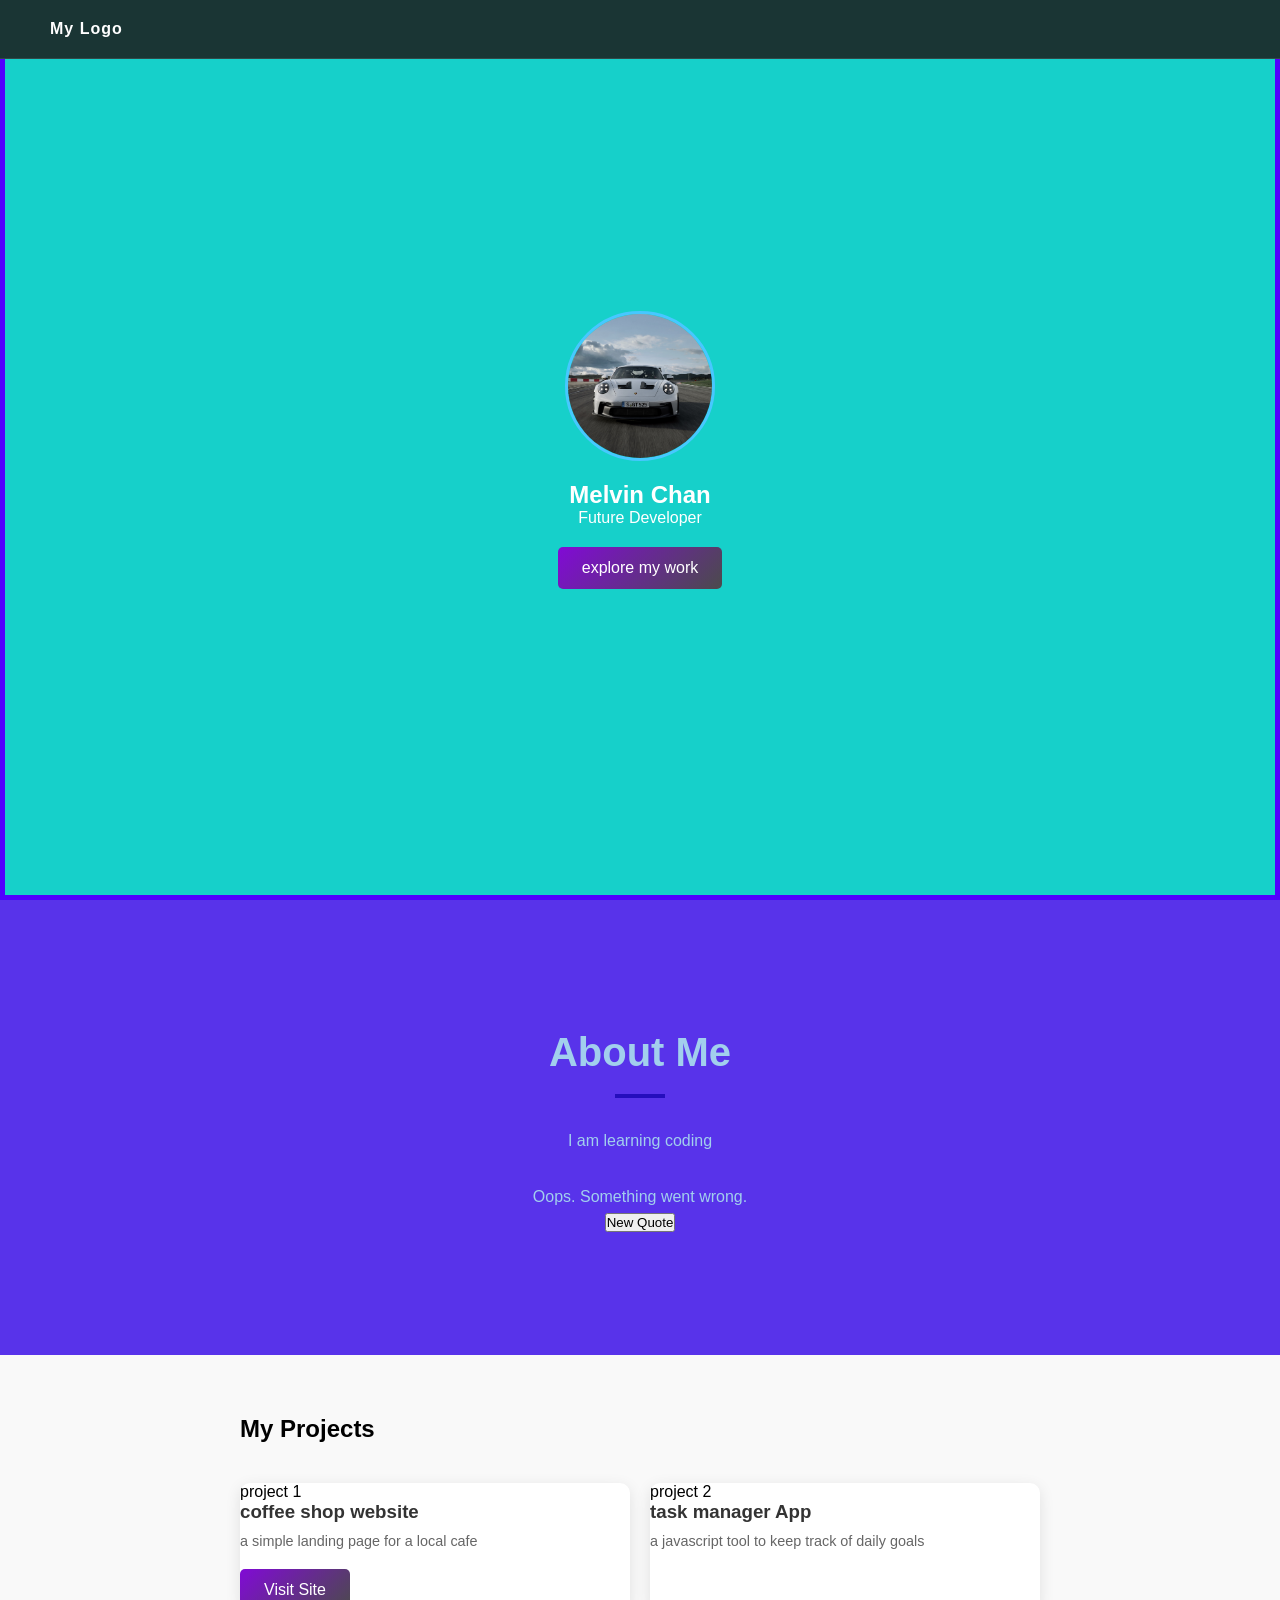
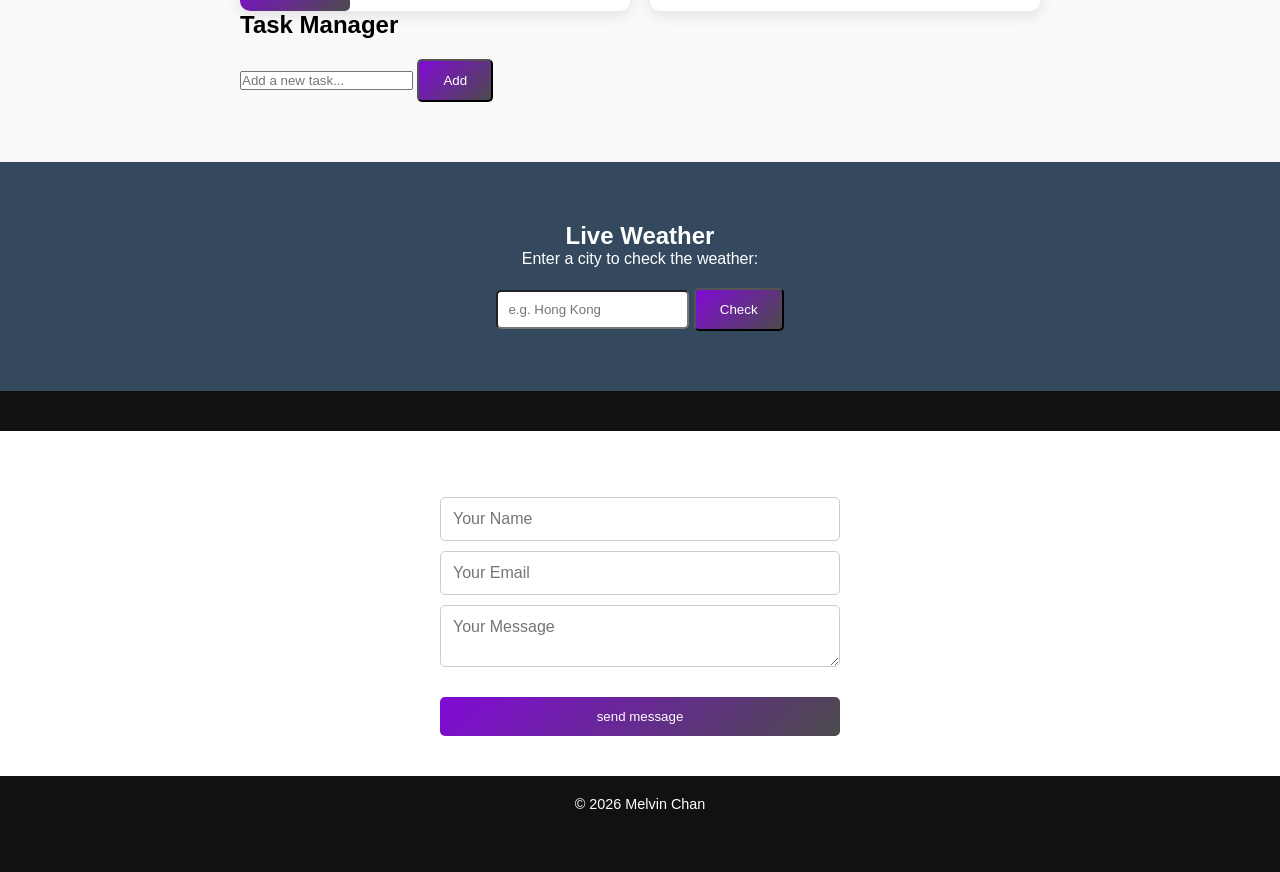
<file: index.html>
<!DOCTYPE html>
<html>
<head>
  <meta charset="UTF-8">
  <title>Melvin Portfolio</title>
  <link rel="stylesheet" href="test.css">
</head>

<body>
  <nav>My Logo</nav>

  <section class="hero">
    <img src="me.jpg" class="profile-img fade-in" alt="My Profile Image">
    <h1 class="fade-in">Melvin Chan</h1>
    <p class="fade-in-delay">Future Developer</p>
    <a href="#about" class="btn-primary fade-in-btn">explore my work</a>
  </section>

  <section id="about" class="about-section">
    <div class="container">
      <h2>About Me</h2>
      <p>I am learning coding</p>
      
      <div class="quote-box" style="margin-top: 30px;">
        <p id="quote-text">"loading inspiration..."</p>
        <p id="quote-author"></p>
        <button onclick="getQuote()" class="btn-secondary">New Quote</button>
      </div>
    </div>
  </section>

  <section id="projects" class="project-section" style="background-color: #f9f9f9; padding: 60px 0;">
    <div class="container">
      <h2>My Projects</h2>
      <div class="project-grid">
        <div class="project-card fade-in">
          <div class="project-img">project 1</div>
          <div class="project-info">
            <h3>coffee shop website</h3>
            <p>a simple landing page for a local cafe</p>
            <a href="coffee-site/index.html" class="btn-primary">Visit Site</a>
          </div>
        </div>
        <div class="project-card fade-in-delay">
          <div class="project-img">project 2</div>
          <div class="project-info">
            <h3>task manager App</h3>
            <p>a javascript tool to keep track of daily goals</p>
          </div>
        </div>
      </div>
    </div>
    <section id="task-app" class="task-section">
    <div class="container">
        <h2>Task Manager</h2>
        <div class="task-input-group">
            <input type="text" id="task-input" placeholder="Add a new task...">
            <button onclick="addTask()" class="btn-primary">Add</button>
        </div>
        <ul id="task-list">
            </ul>
    </div>
  
</section>
</section>
  </section>

  <section class="weather-section" style="padding: 60px 0; text-align: center; background: #34495e; color: white;">
    <div class="container">
      <h2>Live Weather</h2>
      <div id="weather-card">
        <p>Enter a city to check the weather:</p>
        <input type="text" id="city-input" placeholder="e.g. Hong Kong" style="padding: 10px; border-radius: 5px;">
        <button onclick="getweather()" class="btn-primary">Check</button>
        
        <div id="weather-info" style="margin-top: 20px; display: none;">
          <h3 id="city-name"></h3>
          <p id="temp" style="font-size: 2rem; font-weight: bold;"></p>
          <p id="desc"></p>
        </div>
      </div>
    </div>
  </section>

  <footer>
    <section id="contact" class="contact-section" style="padding: 40px 0;">
      <div class="container">
        <h2>contact me</h2>
        <form id="contact-form" style="display: flex; flex-direction: column; max-width: 400px; margin: auto; gap: 10px;">
          <input type="text" placeholder="Your Name" required />
          <input type="email" placeholder="Your Email" required />
          <textarea placeholder="Your Message" required></textarea>
          <button type="submit" class="btn-primary">send message</button>
        </form>
      </div>
    </section>
    <p style="text-align: center; padding: 20px;">© 2026 Melvin Chan</p>
  </footer>

  <script>
    // Form Submission
    const form = document.getElementById('contact-form');
    if(form) {
      form.addEventListener('submit', function(event) {
        event.preventDefault();
        alert("Thank you for your message!");
        form.reset();
      });
    }

    // Button Animation Fix
    const btn = document.querySelector('.btn-primary');
    if(btn) {
      btn.addEventListener('mousedown', () => {
        btn.style.transform = 'scale(0.95)';
      });
      btn.addEventListener('mouseup', () => {
        btn.style.transform = 'scale(1)';
      });
    }

    // Quote API
    async function getQuote() {
      try {
        const response = await fetch('https://api.quotable.io/random');
        const data = await response.json();
        document.getElementById('quote-text').innerText = `"${data.content}"`;
        document.getElementById('quote-author').innerText = `- ${data.author}`;
      } catch (error) {
        console.error('Error fetching quote:', error);
        document.getElementById('quote-text').innerText = "Oops. Something went wrong.";
      }
    }
    getQuote(); // Run once on load

    // Weather API
    async function getweather() {
      const city = document.getElementById('city-input').value;
      const apikey = '44d0c67dffaeb8541f173031f9eb73ea';
      const url = `https://api.openweathermap.org/data/2.5/weather?q=${city}&appid=${apikey}&units=metric`;
      
      try {
        const response = await fetch(url);
        const data = await response.json();
        if (data.cod === 200) {
          document.getElementById('city-name').innerText = data.name;
          document.getElementById('temp').innerText = `${Math.round(data.main.temp)} °C`;
          document.getElementById('desc').innerText = data.weather[0].description;
          document.getElementById('weather-info').style.display = 'block';
        } else {
          alert('City not found. Please try again.');
        }
      } catch (error) {
        console.error('Error fetching weather:', error);
        alert('Failed to fetch weather data.');
      }
    }

let tasks = JSON.parse(localStorage.getItem('myTasks')) || [];

function renderTasks() {
    const list = document.getElementById('task-list');
    list.innerHTML = ''; 

    tasks.forEach((task, index) => {
        const li = document.createElement('li');
        li.innerHTML = `
            <span>${task}</span>
            <button class="delete-btn" onclick="deleteTask(${index})">Delete</button>
        `;
        list.appendChild(li);
    });

    localStorage.setItem('myTasks', JSON.stringify(tasks));
}

function addTask() {
    const input = document.getElementById('task-input');
    if (input.value.trim() !== '') {
        tasks.push(input.value);
        input.value = ''; 
        renderTasks();
    }
}

function deleteTask(index) {
    tasks.splice(index, 1); 
    renderTasks();
}

renderTasks();
  </script>
</body>
</html>
</file>
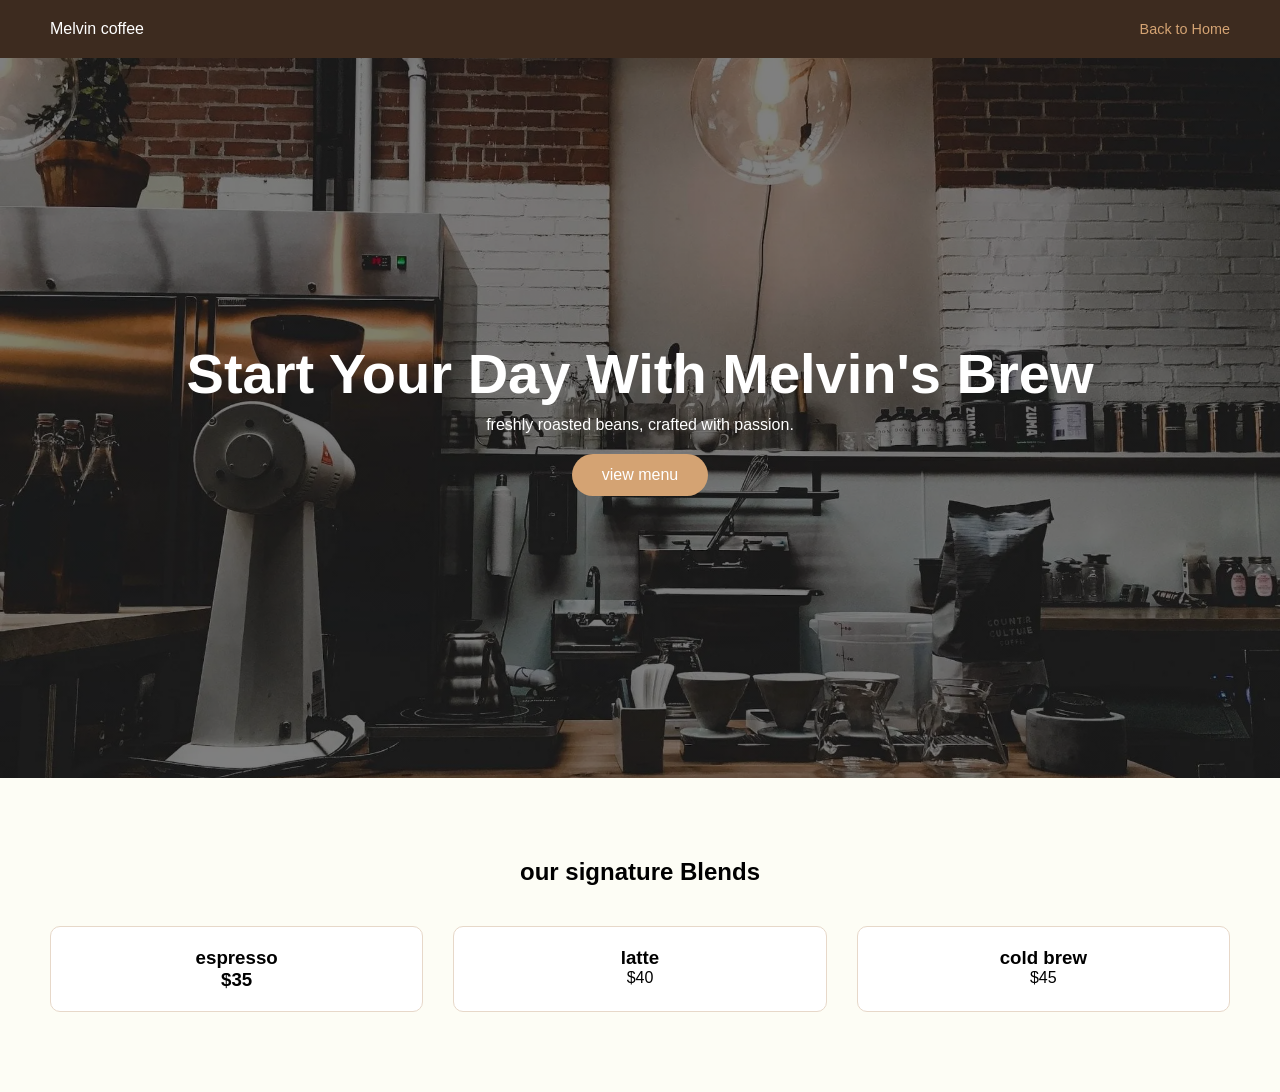
<file: coffee-site/index.html>
<!doctype html>
<html lang="zh-Hant">
    <head>
        <meta charset="UTF-8">
        <title>melvin's Coffee Roasters</title>
        <link rel="stylesheet" href="coffee.css">
    </head>
    <body>
        <header>
            <nav>
                <div class="logo">Melvin coffee</div>
                <a href="https://melvinchan66-netizen.github.io/test2/" class="back-link">Back to Home</a>
            </nav>
        </header>
        <section class="hero">
            <div class="hero-content">
                <h1>start your day with melvin's brew</h1>
                <p>freshly roasted beans, crafted with passion.</p>
                <a href="#menu" class="btn">view menu</a>

            </div>
            </section>
        <section id="menu">
            <h2>our signature Blends</h2>
            <div class="menu-grid">
            <div class="menu-item">
                <h3>espresso<h/3>
                <p>$35</p>
                </div>
                <div class="menu-item">
                    <h3>latte</h3>
                    <p>$40</p>  
                </div>
                <div class="menu-item">
                    <h3>cold brew</h3>
                    <p>$45</p>  
                </div>
        </section>
            
        
    </body>

</html>
</file>
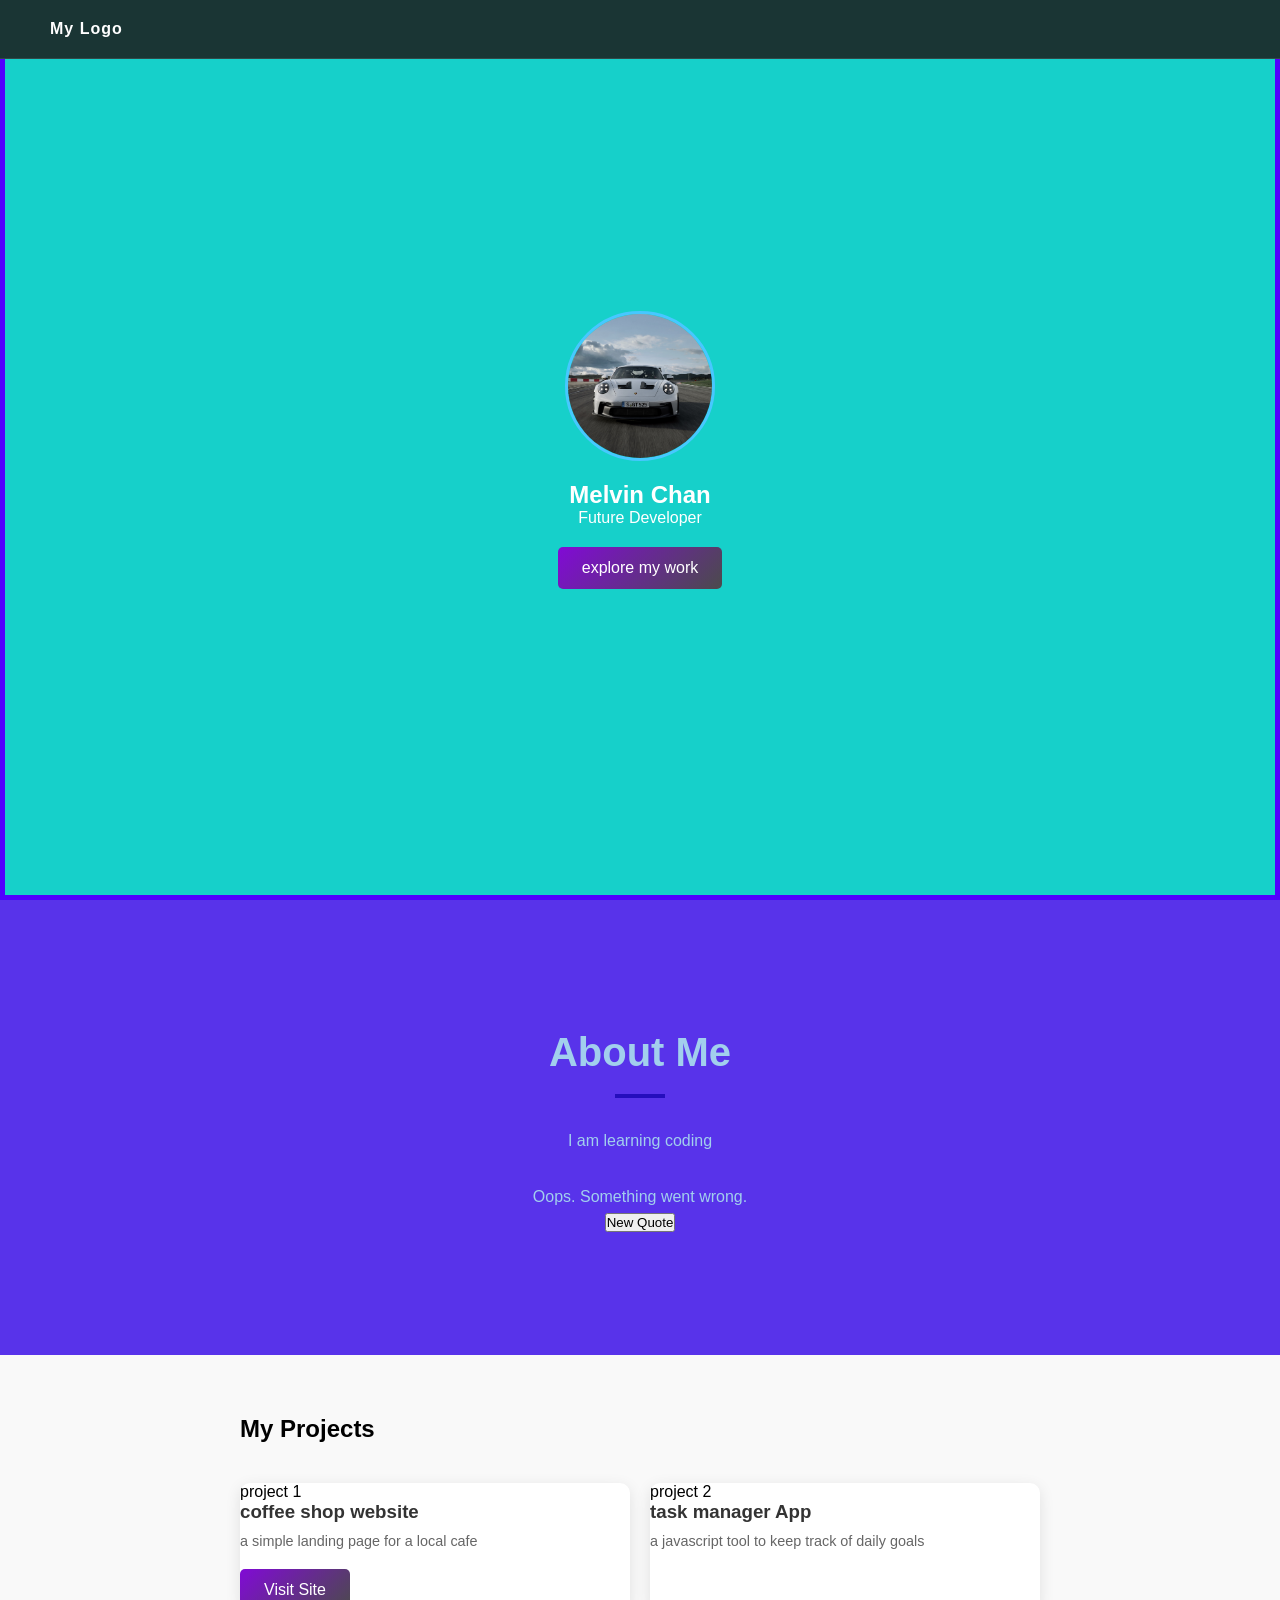
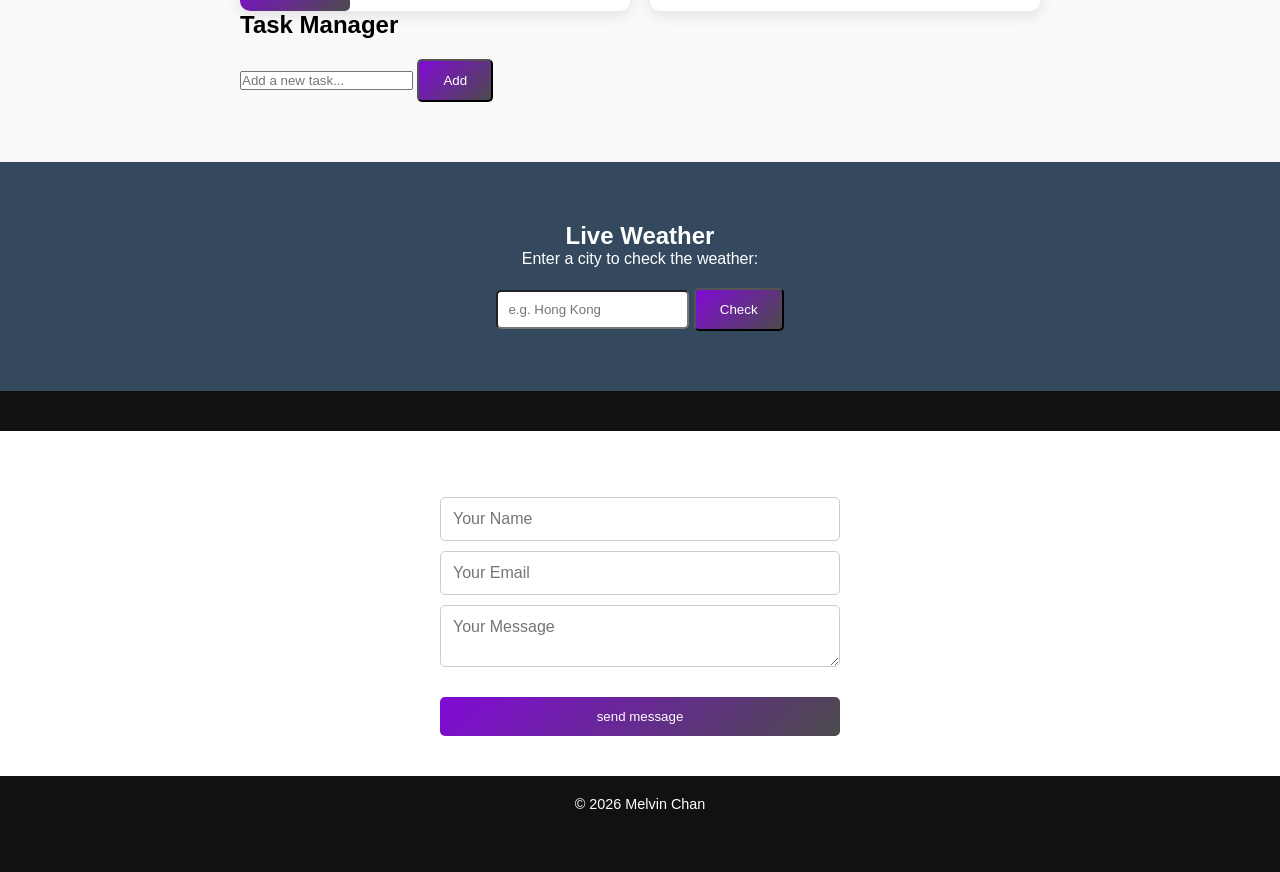
<file: style.html>
<!DOCTYPE html>
<html>
<head>
  <meta charset="UTF-8">
  <title>Melvin Portfolio</title>
  <link rel="stylesheet" href="test.css">
</head>

<body>
  <nav>My Logo</nav>

  <section class="hero">
    <img src="me.jpg" class="profile-img fade-in" alt="My Profile Image">
    <h1 class="fade-in">Melvin Chan</h1>
    <p class="fade-in-delay">Future Developer</p>
    <a href="#about" class="btn-primary fade-in-btn">explore my work</a>
  </section>

  <section id="about" class="about-section">
    <div class="container">
      <h2>About Me</h2>
      <p>I am learning coding</p>
      
      <div class="quote-box" style="margin-top: 30px;">
        <p id="quote-text">"loading inspiration..."</p>
        <p id="quote-author"></p>
        <button onclick="getQuote()" class="btn-secondary">New Quote</button>
      </div>
    </div>
  </section>

  <section id="projects" class="project-section" style="background-color: #f9f9f9; padding: 60px 0;">
    <div class="container">
      <h2>My Projects</h2>
      <div class="project-grid">
        <div class="project-card fade-in">
          <div class="project-img">project 1</div>
          <div class="project-info">
            <h3>coffee shop website</h3>
            <p>a simple landing page for a local cafe</p>
            <a href="coffee-site/index.html" class="btn-primary">Visit Site</a>
          </div>
        </div>
        <div class="project-card fade-in-delay">
          <div class="project-img">project 2</div>
          <div class="project-info">
            <h3>task manager App</h3>
            <p>a javascript tool to keep track of daily goals</p>
          </div>
        </div>
      </div>
    </div>
    <section id="task-app" class="task-section">
    <div class="container">
        <h2>Task Manager</h2>
        <div class="task-input-group">
            <input type="text" id="task-input" placeholder="Add a new task...">
            <button onclick="addTask()" class="btn-primary">Add</button>
        </div>
        <ul id="task-list">
            </ul>
    </div>
  
</section>
</section>
  </section>

  <section class="weather-section" style="padding: 60px 0; text-align: center; background: #34495e; color: white;">
    <div class="container">
      <h2>Live Weather</h2>
      <div id="weather-card">
        <p>Enter a city to check the weather:</p>
        <input type="text" id="city-input" placeholder="e.g. Hong Kong" style="padding: 10px; border-radius: 5px;">
        <button onclick="getweather()" class="btn-primary">Check</button>
        
        <div id="weather-info" style="margin-top: 20px; display: none;">
          <h3 id="city-name"></h3>
          <p id="temp" style="font-size: 2rem; font-weight: bold;"></p>
          <p id="desc"></p>
        </div>
      </div>
    </div>
  </section>

  <footer>
    <section id="contact" class="contact-section" style="padding: 40px 0;">
      <div class="container">
        <h2>contact me</h2>
        <form id="contact-form" style="display: flex; flex-direction: column; max-width: 400px; margin: auto; gap: 10px;">
          <input type="text" placeholder="Your Name" required />
          <input type="email" placeholder="Your Email" required />
          <textarea placeholder="Your Message" required></textarea>
          <button type="submit" class="btn-primary">send message</button>
        </form>
      </div>
    </section>
    <p style="text-align: center; padding: 20px;">© 2026 Melvin Chan</p>
  </footer>

  <script>
    // Form Submission
    const form = document.getElementById('contact-form');
    if(form) {
      form.addEventListener('submit', function(event) {
        event.preventDefault();
        alert("Thank you for your message!");
        form.reset();
      });
    }

    // Button Animation Fix
    const btn = document.querySelector('.btn-primary');
    if(btn) {
      btn.addEventListener('mousedown', () => {
        btn.style.transform = 'scale(0.95)';
      });
      btn.addEventListener('mouseup', () => {
        btn.style.transform = 'scale(1)';
      });
    }

    // Quote API
    async function getQuote() {
      try {
        const response = await fetch('https://api.quotable.io/random');
        const data = await response.json();
        document.getElementById('quote-text').innerText = `"${data.content}"`;
        document.getElementById('quote-author').innerText = `- ${data.author}`;
      } catch (error) {
        console.error('Error fetching quote:', error);
        document.getElementById('quote-text').innerText = "Oops. Something went wrong.";
      }
    }
    getQuote(); // Run once on load

    // Weather API
    async function getweather() {
      const city = document.getElementById('city-input').value;
      const apikey = '44d0c67dffaeb8541f173031f9eb73ea';
      const url = `https://api.openweathermap.org/data/2.5/weather?q=${city}&appid=${apikey}&units=metric`;
      
      try {
        const response = await fetch(url);
        const data = await response.json();
        if (data.cod === 200) {
          document.getElementById('city-name').innerText = data.name;
          document.getElementById('temp').innerText = `${Math.round(data.main.temp)} °C`;
          document.getElementById('desc').innerText = data.weather[0].description;
          document.getElementById('weather-info').style.display = 'block';
        } else {
          alert('City not found. Please try again.');
        }
      } catch (error) {
        console.error('Error fetching weather:', error);
        alert('Failed to fetch weather data.');
      }
    }

let tasks = JSON.parse(localStorage.getItem('myTasks')) || [];

function renderTasks() {
    const list = document.getElementById('task-list');
    list.innerHTML = ''; 

    tasks.forEach((task, index) => {
        const li = document.createElement('li');
        li.innerHTML = `
            <span>${task}</span>
            <button class="delete-btn" onclick="deleteTask(${index})">Delete</button>
        `;
        list.appendChild(li);
    });

    localStorage.setItem('myTasks', JSON.stringify(tasks));
}

function addTask() {
    const input = document.getElementById('task-input');
    if (input.value.trim() !== '') {
        tasks.push(input.value);
        input.value = ''; 
        renderTasks();
    }
}

function deleteTask(index) {
    tasks.splice(index, 1); 
    renderTasks();
}

renderTasks();
  </script>
</body>
</html>
</file>
<file: test.css>
* {
    margin: 0;
    padding: 0;
    box-sizing: border-box;
    font-family: sans-serif; /* 加返個字體，睇落專業啲 */
}

.hero {
    display: flex !important;
    flex-direction: column;
    justify-content: center;
    align-items: center;
    
    background-color: #16d0ca !important; 
    height: 100vh !important;
    width: 100%;
    
    border: 5px solid rgb(81, 0, 255); 
    color: white;
}

.btn-primary {
    padding: 12px 24px;
    background: linear-gradient(135deg, #810ad6 0%, #4b4b4b 100%);
    color: white;
    border-radius: 5px;
    text-decoration: none;
    display: inline-block;
    margin-top: 20px;
    transition: 0.3s; 
}

.btn-primary:hover {
    transform: scale(1.05); 
    filter: brightness(1.2); 
}

.about-section {
    padding: 100px 20px;
    background-color: #5833ea;
    color: #a2cfed;
    text-align: center;
}

.container {
    max-width: 800px;
    margin: 0 auto;
}

.about-section h2 {
    font-size: 2.5rem;
    margin-bottom: 20px;
    position: relative;
    display: inline-block;
}

.about-section h2::after {
    content: '';
    display: block;
    width: 50px;
    height: 4px;
    background: #250ebd;
    margin: 10px auto;
}


@keyframes fadeInUp {
    from {
        opacity: 0;
        transform: translateY(30px);
    }
    to {
        opacity: 1;
        transform: translateY(0);
    }
}

.fade-in { animation: fadeInUp 0.8s ease-out forwards; }
.fade-in-delay { animation: fadeInUp 0.8s ease-out 0.3s forwards; opacity: 0; }
.fade-in-btn { animation: fadeInUp 0.8s ease-out 0.6s forwards; opacity: 0; }
nav {
    padding: 20px 50px;
    background-color: #1a3534;
    color: white;
    letter-spacing: 1px;
    border-bottom: 1px solid rgba(255, 255, 255, 0.1);
    position: fixed;
    width: 100%;
    z-index: 100;
    font-weight: bold;
    letter-spacing: 1px;
}

footer {
    padding: 40px 0;
    background-color: #111;
    color: #ffffff;
    text-align: center;
    font-size: 0.9rem;
}
.about-section {
    padding: 120px 20px;
    line-height: 1.6;
}
html{scroll-behavior: smooth;}
   .profile-img {
    width:  150px;
    height: 150px;
    border-radius:50% ;
    object-fit: cover;
    margin-bottom: 20px;
    border: 3px solid #47c8ff;
    


   }
   .project-section {
padding: 80px 20px;
background-color: #f4f4f4;    
   }
   .project-grid {
    display: grid;
    grid-template-columns: repeat(auto-fit, minmax(300px, 1fr));
    gap: 20px;
    margin-top: 40px;
   }
   .project-card {
    background: white;
    border-radius: 10px;
    overflow:hidden;
    box-shadow: 0 4px 15px rgba(0,0,0,0.1);
    transition: transform 0.3s ;
   }
.project-card:hover {
    transform: translateY(-10px);
}
.project-card img {
    height 200px;
    background: #1a3534;
    color:white;
    display:flex
    justify-content:center;
    align-items:center;
    font-weight: bold;
}.projectp-info {padding: 20px;
}
.project-info h3 {
    margin-bottom: 10px;
    color: #333;

}
.project-info p {
    color: #666;
    font-size: 0.9rem;
}
@media (max-width: 768px) {
    .hero h1 {
        font-size: 2.5rem;
    }
    nav {
        padding:15px 20px;
        font-size: 0.9rem;
    }
    .project-grid {
        grid-template-columns: 1fr;
    }
}
.contact-section {
    padding: 80px 20px;
    background-color: #ffffff;
    
}
#contact-form {
    display:flex;
    flex-direction: column;
    max-width: 500px;
    margin: 0 auto;
    gap: 15px;

}
#contact-form input, #contact-form textarea {
    padding: 12px;
    border: 1px solid #ccc;
    border-radius: 5px;
    font-size: 1rem;

}
#contact-form button {
    cursor:pointer;
    border:none;
}
</file>
<file: coffee-site/coffee.css>
* { margin: 0; padding: 0; box-sizing: border-box; font-family: 'Segoe UI', sans-serif; }

nav {
    display: flex;
    justify-content: space-between;
    padding: 20px 50px;
    background: #3d2b1f;
    color: white;
    align-items: center;
}

.back-link { color: #d4a373; text-decoration: none; font-size: 0.9rem; transition: 0.3s; }
.back-link:hover { color: white; }

.hero {
    height: 80vh;
    /* 修正：rgba 逗號位置 */
    background: linear-gradient(rgba(0,0,0,0.5), rgba(0,0,0,0.5)), url('coffee.jpg');
    background-size: cover;
    background-position: center;
    display: flex;
    align-items: center;
    justify-content: center;
    color: white;
    text-align: center;
}

.hero h1 { font-size: 3.5rem; margin-bottom: 10px; text-transform: capitalize; }

.btn {
    display: inline-block;
    padding: 12px 30px;
    background: #d4a373;
    color: white;
    text-decoration: none;
    border-radius: 30px;
    /* 修正：冒號符號 */
    margin-top: 20px;
    transition: 0.3s;
}

.btn:hover {
    background: #b88b5c;
    transform: scale(1.05);
}

#menu { padding: 80px 50px; text-align: center; background: #fdfdf5; }

.menu-grid {
    display: grid;
    grid-template-columns: repeat(auto-fit, minmax(200px, 1fr));
    gap: 30px;
    margin-top: 40px;
}

.menu-item {
    padding: 20px;
    border: 1px solid #e7d8c9;
    background: white;
    border-radius: 10px;
    transition: 0.3s;
}

.menu-item:hover {
    transform: translateY(-10px);
    box-shadow: 0 10px 20px rgba(0,0,0,0.1);
}
</file>
